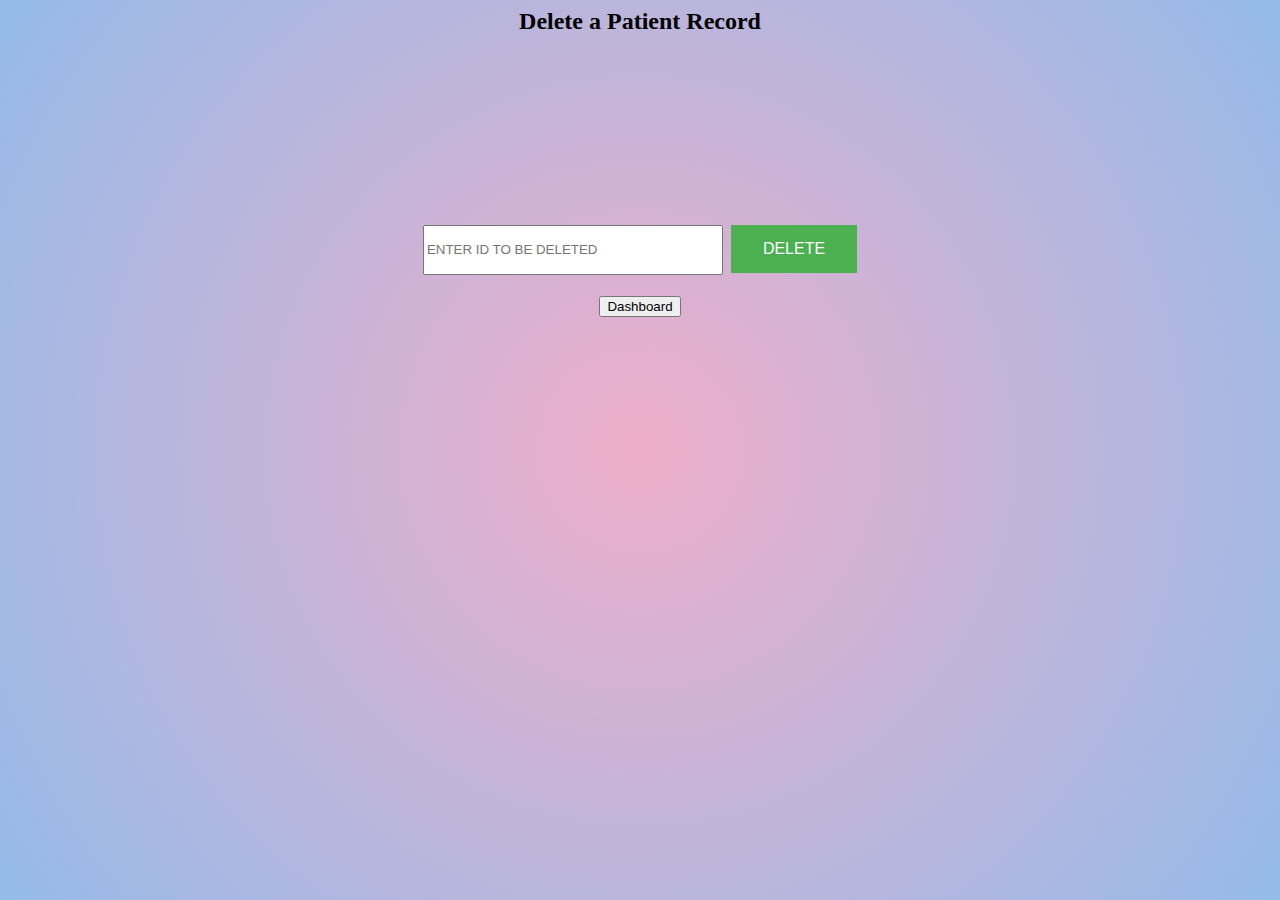
<file: deletepatient.html>
<html>
<head>
  <style media="screen">
  div.a {
    margin-top: 15%;
  }
  body{
    background: rgb(238,174,202);
background: radial-gradient(circle, rgba(238,174,202,1) 0%, rgba(148,187,233,1) 100%);
}
.button {
  background-color: #4CAF50; /* Green */
  border: none;
  color: white;
  padding: 15px 32px;
  text-align: center;
  text-decoration: none;
  display: inline-block;
  font-size: 16px;
}
</style>
<center>
<h2 align="center">Delete a Patient Record</h2>
<div class="a">
  <form action="deletepatient.php" autocomplete="off">
<h1>
  <input type="text" name="p_id" style="height: 50px;width:300px" placeholder="ENTER ID TO BE DELETED">
  <input type="submit"  name="delete"  class="button button1" value=DELETE>

</h1>

</form>

<button onclick="document.location='dashboard.html'">Dashboard</button>
</div>
</center>
</html>
</file>
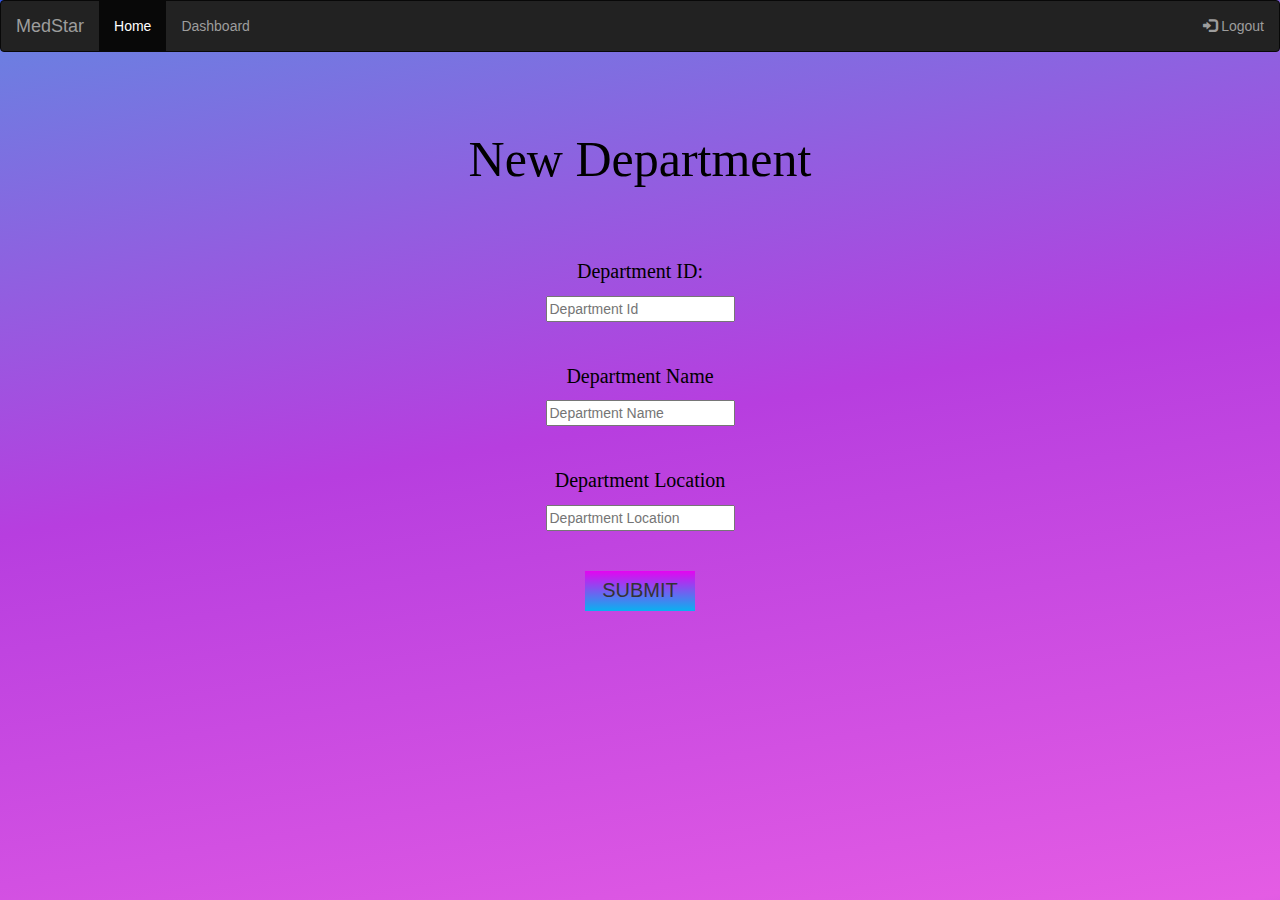
<file: department.html>
<html>
<!--tittle>Add Department</tittle--->
<body>
<center>
<head>
  <meta charset="utf-8">
  <meta name="viewport" content="width=device-width, initial-scale=1">
  <link rel="stylesheet" href="https://maxcdn.bootstrapcdn.com/bootstrap/3.4.1/css/bootstrap.min.css">
  <script src="https://ajax.googleapis.com/ajax/libs/jquery/3.5.1/jquery.min.js"></script>
  <script src="https://maxcdn.bootstrapcdn.com/bootstrap/3.4.1/js/bootstrap.min.js"></script>
  <link rel="stylesheet" href="department.css">
</head>
<body>
<nav class="navbar navbar-inverse">
  <div class="container-fluid">
    <div class="navbar-header">
      <a class="navbar-brand" href="index.html">MedStar</a>
    </div>
    <ul class="nav navbar-nav">
      <li class="active"><a href="index.html">Home</a></li>
      </li>
      <li><a href="dashboard.html">Dashboard</a></li>
    </ul>
    <ul class="nav navbar-nav navbar-right">
      <li><a href="login.html"><span class="glyphicon glyphicon-log-in"></span> Logout</a></li>
    </ul>
  </div>
</nav>
<br>
<br>
<h1 >New Department</h1>
<br>
<br>
<br>
<form action="department.php" method="post">
    <p>Department ID:</p><input type="text" name="dpt_id" placeholder="Department Id"><br><br><br>
    <p>Department Name</p><input type="text" name="dpt_name" placeholder="Department Name"><br><br><br>
        <p>Department Location </p><input type="text" name="dpt_location" placeholder="Department Location "><br><br><br>
<input class="btn-2" style="height: 40px;width: 110px;font-size: 20px;" type="submit" name="submit" value="SUBMIT">
</form>
</body>
</html>
</file>
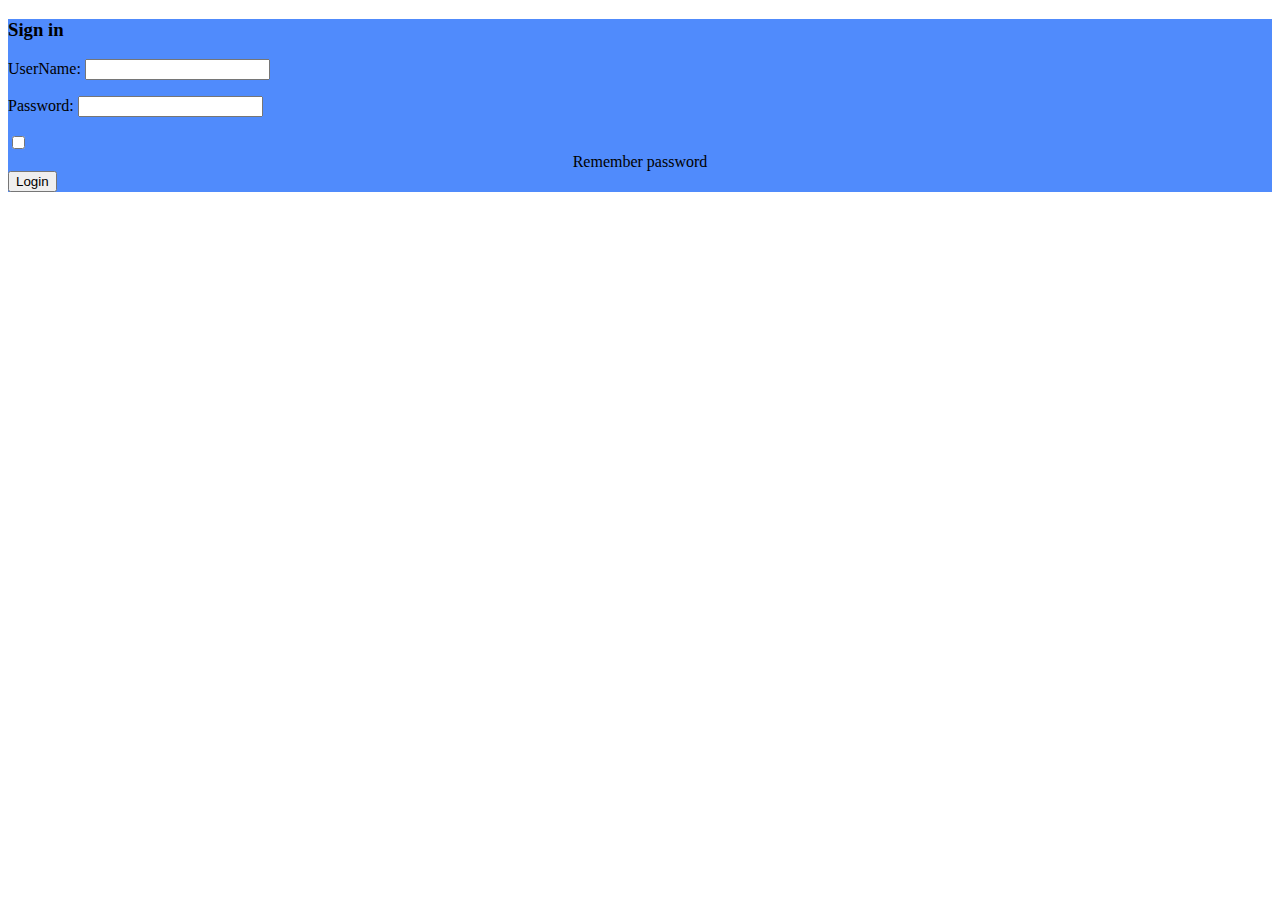
<file: login.html>
<!DOCTYPE html>
<html lang="en">
<head>
    <meta charset="UTF-8">
    <meta http-equiv="X-UA-Compatible" content="IE=edge">
    <meta name="viewport" content="width=device-width, initial-scale=1.0">
    <title>login</title>
    
    <link href="https://cdn.jsdelivr.net/npm/bootstrap@5.0.2/dist/css/bootstrap.min.css" rel="stylesheet" integrity="sha384-EVSTQN3/azprG1Anm3QDgpJLIm9Nao0Yz1ztcQTwFspd3yD65VohhpuuCOmLASjC" crossorigin="anonymous">
    <script src="https://cdn.jsdelivr.net/npm/bootstrap@5.0.2/dist/js/bootstrap.bundle.min.js" integrity="sha384-MrcW6ZMFYlzcLA8Nl+NtUVF0sA7MsXsP1UyJoMp4YLEuNSfAP+JcXn/tWtIaxVXM" crossorigin="anonymous"></script>
</head>
<body>
  <section class="vh-100" style="background-color: #508bfc;">
    <div class="container py-5 h-100">
      <div class="row d-flex justify-content-center align-items-center h-100">
        <div class="col-12 col-md-8 col-lg-6 col-xl-5">
          <div class="card shadow-2-strong" style="border-radius: 1rem;">
            <div class="card-body p-5 text-center">
  
              <h3 class="mb-5">Sign in</h3>
  
              <form name="f1" action = "dashboard.html" >  
                <p>  
                    <label> UserName: </label>  
                    <input type = "text" id ="user" name  = "user" />  
                </p>  
                <p>  
                    <label> Password: </label>  
                    <input type = "password" id ="pass" name  = "pass" />  
                </p> 
  
              <!-- Checkbox -->
              <div class="form-check d-flex justify-content-start mb-4">
                <input class="form-check-input" type="checkbox" value="" id="form1Example3" />
                <center>
                <label class="form-check-label" for="form1Example3"> Remember password </label>
              </center>
              </div>
  
              <button class="btn btn-primary btn-lg btn-block" type="submit">Login</button>
  
              
  
             
            </div>
          </div>
        </div>
      </div>
    </div>
  </section>
</body>
</html>
</file>
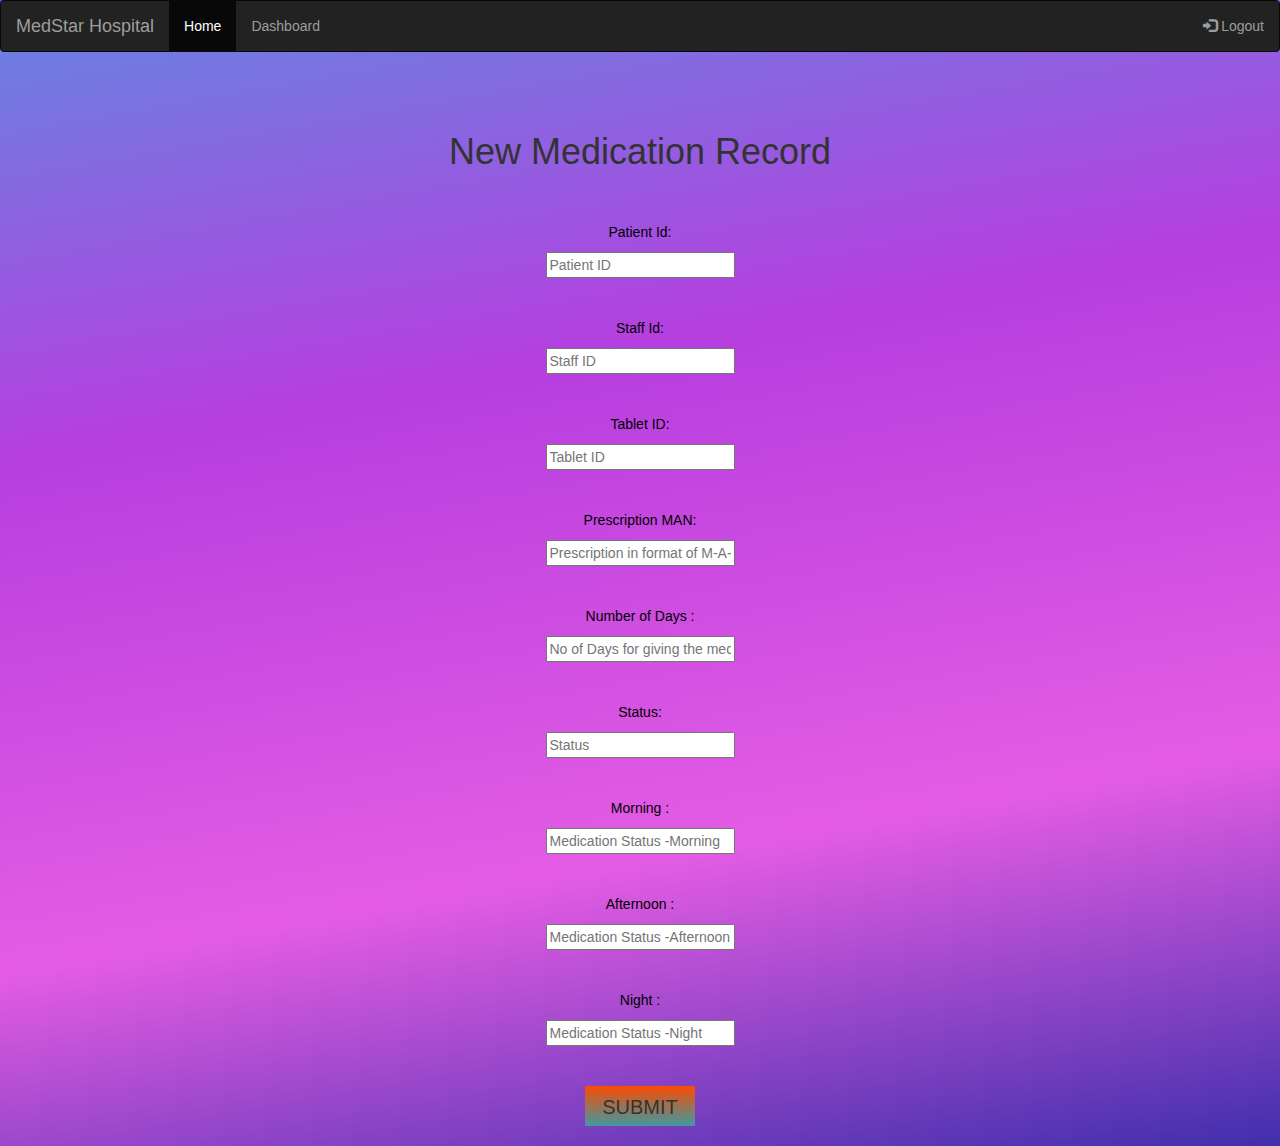
<file: medication.html>
<!DOCTYPE html>
<html lang="en">
<head>
    <meta charset="UTF-8">
    <meta http-equiv="X-UA-Compatible" content="IE=edge">
    <meta name="viewport" content="width=device-width, initial-scale=1.0">
    <title> Medication</title>
    <link rel="stylesheet" href="medication.css"> 
  
</head>
<body>
  <title>MedStar</title>
  <meta charset="utf-8">
  <meta name="viewport" content="width=device-width, initial-scale=1">
 <link rel="stylesheet" href="medication.css">
  <link rel="stylesheet" href="https://maxcdn.bootstrapcdn.com/bootstrap/3.4.1/css/bootstrap.min.css">
  <script src="https://ajax.googleapis.com/ajax/libs/jquery/3.5.1/jquery.min.js"></script>
  <script src="https://maxcdn.bootstrapcdn.com/bootstrap/3.4.1/js/bootstrap.min.js"></script>
</head>
<body>

<nav class="navbar navbar-inverse">
  <div class="container-fluid">
    <div class="navbar-header">
      <a class="navbar-brand" href="index.html">MedStar Hospital</a>
    </div>
    <ul class="nav navbar-nav">
      <li class="active"><a href="dashboard.html">Home</a></li>
     
      </li>
      <li><a href="dashboard.html">Dashboard</a></li>
    </ul>
    <ul class="nav navbar-nav navbar-right">
      <li><a href="login.html"><span class="glyphicon glyphicon-log-in"></span> Logout</a></li>
    </ul>
  </div>
</nav>


<br>
<br><center>
    <h1> New Medication Record </h1>
    </center>
	<br><br><div class="main">
        <center>
        
            <form action="medication.php" method="post">
       <p> Patient Id:</p> <input type="text" name="p_id" placeholder="Patient ID"><br><br><br>
       <p>Staff Id:</p> <input type="text" name="staff_id" placeholder="Staff ID"><br><br><br>
       <p>  Tablet ID:</p> <input type="text" name="t_id" placeholder="Tablet ID"><br><br><br>
       <p> Prescription MAN:</p> <input type="text " name="prescp_M_A_N" placeholder="Prescription in format of M-A-N"><br><br><br>
       <p> Number of Days :</p> <input type="text" name="no_of_days" placeholder="No of Days for giving the medication"><br><br><br>
       <p>Status:</p> <input type="text" name="status" placeholder="Status"><br><br><br>
       <p>Morning :</p> <input type="text" name="morning" placeholder="Medication Status -Morning"><br><br><br>
       <p>Afternoon :</p> <input type="text" name="afternoon" placeholder="Medication Status -Afternoon"><br><br><br>
       <p>Night :</p> <input type="text" name="night" placeholder="Medication Status -Night"><br><br><br>



               <center><input class="btn-5" style="height: 40px;width: 110px;font-size: 20px;" type="submit" name="submit" value="SUBMIT"></center> <BR>
            </form>
        
    </center>
    </div>




</body>
</html>
</file>
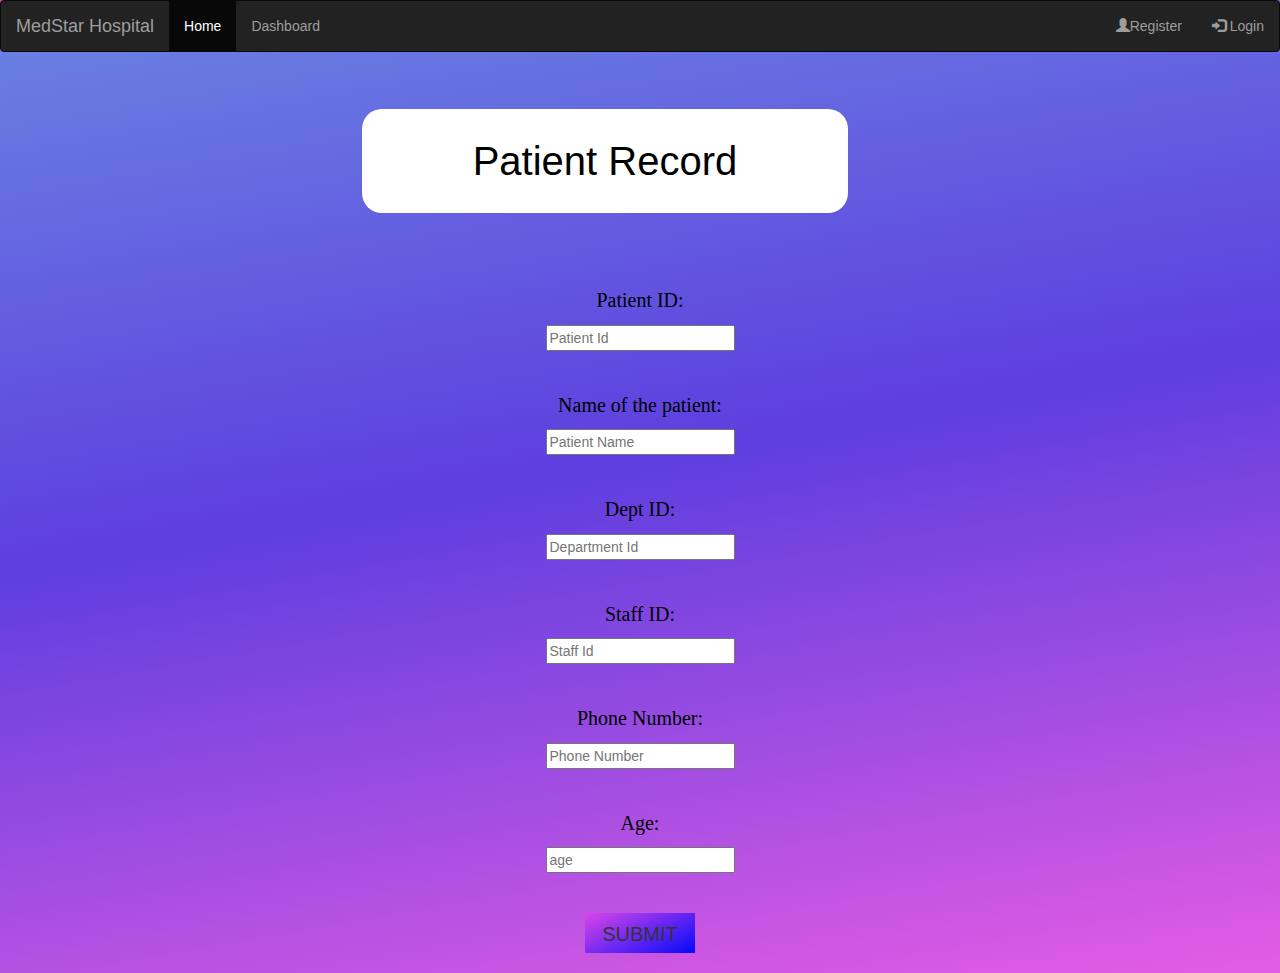
<file: patient.html>
<!DOCTYPE html>
<html lang="en">
<head>
    <meta charset="UTF-8">
    <meta http-equiv="X-UA-Compatible" content="IE=edge">
    <meta name="viewport" content="width=device-width, initial-scale=1.0">
    <title>New Patient</title>
    <link rel="stylesheet" href="patient.css"> 
</head>
<body>

<title>MedStar</title>
  <meta charset="utf-8">
  <meta name="viewport" content="width=device-width, initial-scale=1">
  <link rel="stylesheet" href="https://maxcdn.bootstrapcdn.com/bootstrap/3.4.1/css/bootstrap.min.css">
  <script src="https://ajax.googleapis.com/ajax/libs/jquery/3.5.1/jquery.min.js"></script>
  <script src="https://maxcdn.bootstrapcdn.com/bootstrap/3.4.1/js/bootstrap.min.js"></script>
</head>
<body>

<nav class="navbar navbar-inverse">
  <div class="container-fluid">
    <div class="navbar-header">
      <a class="navbar-brand" href="index.html">MedStar Hospital</a>
    </div>
    <ul class="nav navbar-nav">
      <li class="active"><a href="index.html">Home</a></li>

      </li>
      <li><a href="dashboard.html">Dashboard</a></li>
    </ul>
    <ul class="nav navbar-nav navbar-right">
      <li><a href="registeration.html"><span class="glyphicon glyphicon-user"></span>Register</a></li>
      <li><a href="login.html"><span class="glyphicon glyphicon-log-in"></span> Login</a></li>
    </ul>
  </div>
</nav>


<center><br><br><b>
    <h1 style="text-align: center;background-color:#ffffff;color: rgb(0, 0, 0);padding: 30px;transform: translate(-35px,-23px);width: 38%;font-size: 40px;border-radius: 20px;">Patient Record</h1>
    <br><br></b><div class="main">
       </center> <center>
        
            
            <form action="patient.php" method="post">
              <p>Patient ID:</p><input type="text" name="p_id" placeholder="Patient Id"><br><br><br>
                <p> Name of the patient:</p><input type="text" name="name" placeholder="Patient Name"><br><br><br>
                  <p> Dept ID:</p> <input type="text" name="dept_id" placeholder="Department Id"><br><br><br>
                    <p> Staff ID:</p> <input type="text" name="s_id" placeholder="Staff Id"><br><br><br>
                      <p> Phone Number:</p><input type="number" name="ph_no" placeholder="Phone Number"><br><br><br>
                        <p>Age:</p><input type="text" name="age" placeholder="age"><br><br><br>
                       
           
               <center><input class="button1" style="height: 40px;width: 110px;font-size: 20px;" type="submit" name="submit" value="SUBMIT"></center> <BR>
            </form>
        </div>
    </center>
    </div>
</body>
</html>
</file>
<file: department.css>
h1 {
    position: relative;
    text-align: center;
    color: #000000;
    font-size: 50px;
    font-family: "Cormorant Garamond", serif;
    
  }
  body{
    background: rgb(255,255,255);
    background: linear-gradient(170deg, rgb(53, 89, 234) 2%, rgb(105, 129, 225) 2%, rgb(183, 62, 223) 34%, rgb(228, 92, 228) 71%, rgb(64, 47, 172) 100%);   font-family: Arial;
    background-repeat: no-repeat;
   background-size: 100% 150%;
  }
  p{
    color: #000000;
    font-size: 20px;
    font-family: "Cormorant Garamond", serif;
  }
  .btn-2 {
    background: rgb(96,9,240);
    background: linear-gradient(0deg, rgb(9, 178, 240) 0%, rgb(228, 5, 240) 100%);
    border: none;
    
  }
  .btn-2:before {
    height: 0%;
    width: 2px;
  }
  .btn-2:hover {
    box-shadow:  4px 4px 6px 0 rgba(18, 41, 144, 0.5),
                -4px -4px 6px 0 rgba(10, 202, 179, 0.5), 
      inset -4px -4px 6px 0 rgba(255,255,255,.2),
      inset 4px 4px 6px 0 rgba(0, 0, 0, .4);
  }
</file>
<file: medication.css>
body{
  background: linear-gradient(170deg, rgb(53, 89, 234) 2%, rgb(105, 129, 225) 2%, rgb(183, 62, 223) 34%, rgb(228, 92, 228) 71%, rgb(64, 47, 172) 100%);
}
h1,p{
color: #000000;
}
.btn-5 {
    width: 130px;
    height: 40px;
    line-height: 42px;
    padding: 0;
    border: none;
    background: rgb(228, 77, 61);
  background: linear-gradient(0deg, rgb(64, 153, 161) 0%, rgba(251,75,2,1) 100%);
  }
  .btn-5:hover {
    color: #f0094a;
    background: transparent;
     box-shadow:none;
  }
  .btn-5:before,
  .btn-5:after{
    content:'';
    position:absolute;
    top:0;
    right:0;
    height:2px;
    width:0;
    background: #f0094a;
    box-shadow:
     -1px -1px 5px 0px #fff,
     7px 7px 20px 0px #0003,
     4px 4px 5px 0px #0002;
    transition:400ms ease all;
  }
  .btn-5:after{
    right:inherit;
    top:inherit;
    left:0;
    bottom:0;
  }
  .btn-5:hover:before,
  .btn-5:hover:after{
    width:100%;
    transition:800ms ease all;
  }
.dpt_table{
border: 2px solid black;
position: absolute;
top: 350px;
left: 300px;
}
</file>
<file: patient.css>
body{
    background: rgb(255, 31, 240);
    background: linear-gradient(170deg, rgb(234, 53, 183) 2%, rgb(105, 129, 225) 2%, rgb(94, 62, 223) 34%, rgb(228, 92, 228) 71%, rgb(64, 47, 172) 100%);  
   background-repeat: no-repeat;
   background-size: 100% 150%;
   }
   p{
    color: #000000;
    font-size: 20px;
    font-family: "Cormorant Garamond", serif;
  }
  
   .button1{
    background: linear-gradient(153deg, rgb(219, 70, 232) 0%, rgb(2, 10, 251) 100%);
      line-height: 42px;
      padding: 0;
      border: none;
    }
    .button1 span {
      position: relative;
      display: block;
      width: 100%;
      height: 100%;
    }
    .button1:before,
    .button1:after {
      position: absolute;
      content: "";
      right: 0;
      bottom: 0;
      background: rgb(255, 254, 253);
      box-shadow:
       -7px -7px 20px 0px rgba(255,255,255,.9),
       -4px -4px 5px 0px rgba(255,255,255,.9),
       7px 7px 20px 0px rgba(0,0,0,.2),
       4px 4px 5px 0px rgba(0,0,0,.3);
      transition: all 0.3s ease;
    }
    .button1:before{
       height: 0%;
       width: 2px;
    }
    .button1:after {
      width: 0%;
      height: 2px;
    }
    .button1:hover{
      color: rgba(251,75,2,1);
      background: transparent;
    }
    .button1:hover:before {
      height: 100%;
    }
    .button1:hover:after {
      width: 100%;
    }
    .button1 span:before,
    .button1 span:after {
      position: absolute;
      content: "";
      left: 0;
      top: 0;
      background: rgba(251,75,2,1);
      box-shadow:
       -7px -7px 20px 0px rgba(255,255,255,.9),
       -4px -4px 5px 0px rgba(255,255,255,.9),
       7px 7px 20px 0px rgba(0,0,0,.2),
       4px 4px 5px 0px rgba(0,0,0,.3);
      transition: all 0.3s ease;
    }
    .button1 span:before {
      width: 2px;
      height: 0%;
    }
    .button1 span:after {
      height: 2px;
      width: 0%;
    }
    .button1 span:hover:before {
      height: 100%;
    }
    .button1 span:hover:after {
      width: 100%;
    }
</file>
